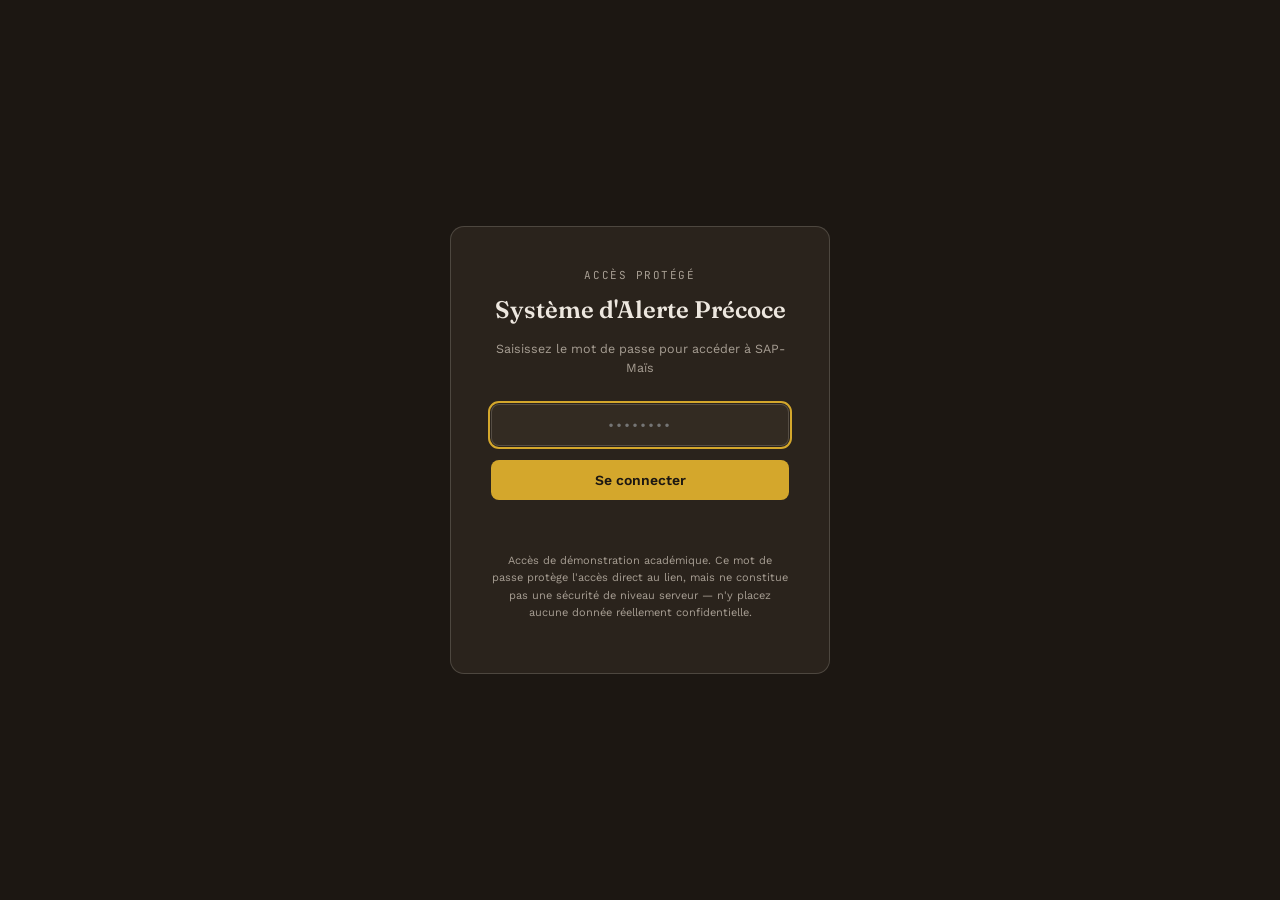
<file: index.html>
<!DOCTYPE html>
<html lang="fr">
<head>
<meta charset="UTF-8">
<meta name="viewport" content="width=device-width, initial-scale=1.0">
<title>Connexion — Système d'Alerte Précoce</title>
<link rel="preconnect" href="https://fonts.googleapis.com">
<link href="https://fonts.googleapis.com/css2?family=Fraunces:opsz,wght@9..144,600;9..144,700&family=Work+Sans:wght@400;500;600&family=JetBrains+Mono:wght@400;500&display=swap" rel="stylesheet">
<link rel="stylesheet" href="style.css">
</head>
<body>
<div class="login-screen">
  <div class="login-card">
    <div class="login-eyebrow">Accès protégé</div>
    <h1 id="loginTitle">Système d'Alerte Précoce</h1>
    <p class="sub" id="loginSub">Saisissez le mot de passe pour accéder au tableau de bord</p>
    <form id="loginForm" autocomplete="off">
      <input type="password" id="pwdInput" placeholder="••••••••" autofocus>
      <button type="submit">Se connecter</button>
    </form>
    <div class="login-error" id="loginError"></div>
    <p class="login-footnote">Accès de démonstration académique. Ce mot de passe protège l'accès direct au lien, mais ne constitue pas une sécurité de niveau serveur — n'y placez aucune donnée réellement confidentielle.</p>
  </div>
</div>

<script src="config.js"></script>
<script>
  document.getElementById("loginTitle").textContent = CONFIG.projet.titre;
  document.getElementById("loginSub").textContent = "Saisissez le mot de passe pour accéder à " + CONFIG.projet.sigleOutil;

  document.getElementById("loginForm").addEventListener("submit", function(e){
    e.preventDefault();
    const val = document.getElementById("pwdInput").value;
    if(val === CONFIG.auth.motDePasse){
      sessionStorage.setItem("sap_authentifie", "1");
      window.location.href = "dashboard.html";
    } else {
      document.getElementById("loginError").textContent = "Mot de passe incorrect. Réessayez.";
      document.getElementById("pwdInput").value = "";
      document.getElementById("pwdInput").focus();
    }
  });
</script>
</body>
</html>
</file>
<file: style.css>
:root{
    --ink:#1C1712;
    --panel:#2A231C;
    --panel-alt:#332B22;
    --line: rgba(237,231,223,0.10);
    --line-strong: rgba(237,231,223,0.18);
    --text: #EDE7DF;
    --text-muted: #A79E93;
    --gold:#D4A72C;
    --gold-soft: rgba(212,167,44,0.16);
    --rust:#C0563B;
    --rust-soft: rgba(192,86,59,0.18);
    --amber:#E0A63A;
    --amber-soft: rgba(224,166,58,0.16);
    --ok:#6FA85E;
    --ok-soft: rgba(111,168,94,0.16);
    --sky:#5B8FA8;
    --sky-soft: rgba(91,143,168,0.16);
    --radius: 10px;
    --font-display: 'Fraunces', serif;
    --font-body: 'Work Sans', sans-serif;
    --font-mono: 'JetBrains Mono', monospace;
  }
  *{box-sizing:border-box;}
  html{scroll-behavior:smooth;}
  body{margin:0; background:var(--ink); color:var(--text); font-family:var(--font-body); font-size:15px; line-height:1.5; -webkit-font-smoothing:antialiased;}
  a{color:inherit;}
  ::selection{background:var(--gold-soft);}
  .wrap{max-width:1360px; margin:0 auto; padding:0 28px;}
  .eyebrow{font-family:var(--font-mono); font-size:11px; letter-spacing:.14em; text-transform:uppercase; color:var(--text-muted); margin:0 0 6px 0;}
  .eyebrow.rust{color:var(--rust);}
  .eyebrow.sky{color:var(--sky);}
  h1,h2,h3{font-family:var(--font-display); font-weight:600; margin:0; color:var(--text);}
  .section-title{font-size:26px; margin-bottom:2px;}
  .section-sub{color:var(--text-muted); font-size:13.5px; margin-top:4px; max-width:680px;}
  section{padding:52px 0; border-bottom:1px solid var(--line);}
  section:last-of-type{border-bottom:none;}

  header.top{position:sticky; top:0; z-index:50; background-color:var(--ink); border-bottom:1px solid var(--line-strong);}
  .topbar{display:flex; align-items:center; justify-content:space-between; padding:16px 0;}
  .brandblock{display:flex; align-items:center; gap:16px;}
  .logo-row{display:flex; align-items:center; gap:10px;}
  .logo-mark{width:34px; height:34px; border-radius:8px; display:flex; align-items:center; justify-content:center; font-family:var(--font-display); font-weight:700; font-size:13px; flex-shrink:0;}
  .logo-mark.mag{background:var(--ok-soft); color:var(--ok); border:1px solid rgba(111,168,94,.35);}
  .logo-mark.icat{background:var(--gold-soft); color:var(--gold); border:1px solid rgba(212,167,44,.35);}
  .logo-mark.uk{background:var(--sky-soft); color:var(--sky); border:1px solid rgba(91,143,168,.35);}
  .divider-v{width:1px; height:28px; background:var(--line-strong);}
  .titleblock h1{font-size:20px; line-height:1.2;}
  .titleblock .subtitle{font-family:var(--font-mono); font-size:11px; color:var(--text-muted); margin-top:2px;}
  .top-meta{display:flex; align-items:center; gap:18px; font-family:var(--font-mono); font-size:11.5px; color:var(--text-muted);}
  .live-dot{width:7px; height:7px; border-radius:50%; background:var(--rust); display:inline-block; margin-right:6px; box-shadow:0 0 0 3px var(--rust-soft); animation:pulse 2s infinite;}
  @keyframes pulse{0%,100%{opacity:1;} 50%{opacity:.4;}}

  .filterbar{display:flex; flex-wrap:wrap; gap:10px; align-items:center; padding:12px 0; border-top:1px solid var(--line);}
  .filter{display:flex; flex-direction:column; gap:3px;}
  .filter label{font-family:var(--font-mono); font-size:9.5px; letter-spacing:.08em; text-transform:uppercase; color:var(--text-muted);}
  .filter select{background:var(--panel); border:1px solid var(--line-strong); color:var(--text); font-family:var(--font-body); font-size:13px; padding:7px 10px; border-radius:7px; min-width:170px; cursor:pointer;}
  .filter select:focus{outline:2px solid var(--gold); outline-offset:1px;}
  .refresh-pill{margin-left:auto; font-family:var(--font-mono); font-size:11px; color:var(--sky); background:var(--sky-soft); padding:7px 12px; border-radius:20px; border:1px solid rgba(91,143,168,.3);}

  .kpi-grid{display:grid; grid-template-columns:repeat(4,1fr); gap:16px; margin-top:28px;}
  .kpi-card{background:var(--panel); border:1px solid var(--line); border-radius:var(--radius); padding:20px; position:relative; overflow:hidden;}
  .kpi-card::before{content:""; position:absolute; left:0; top:0; bottom:0; width:3px; background:var(--accent,var(--gold));}
  .kpi-label{font-family:var(--font-mono); font-size:10.5px; letter-spacing:.06em; text-transform:uppercase; color:var(--text-muted);}
  .kpi-value{font-family:var(--font-display); font-size:34px; font-weight:600; margin-top:8px; color:var(--text);}
  .kpi-value span.unit{font-size:16px; color:var(--text-muted); font-weight:500;}
  .kpi-target{font-size:12px; color:var(--text-muted); margin-top:4px;}
  .kpi-delta{display:inline-flex; align-items:center; gap:4px; font-family:var(--font-mono); font-size:11.5px; margin-top:10px; padding:3px 8px; border-radius:20px;}
  .kpi-delta.crit{background:var(--rust-soft); color:var(--rust);}
  .kpi-delta.warn{background:var(--amber-soft); color:var(--amber);}
  .kpi-delta.ok{background:var(--ok-soft); color:var(--ok);}

  .card{background:var(--panel); border:1px solid var(--line); border-radius:var(--radius); padding:22px;}
  .card h3{font-size:15.5px; margin-bottom:4px;}
  .card .card-note{font-size:12px; color:var(--text-muted); margin-bottom:14px;}
  .content-grid{display:grid; grid-template-columns:1.4fr 1fr; gap:20px; align-items:start; margin-top:24px;}
  .two-col{display:grid; grid-template-columns:1fr 1fr; gap:20px; margin-top:20px;}
  .four-col{display:grid; grid-template-columns:repeat(4,1fr); gap:16px; margin-top:20px;}
  .chart{width:100%; height:150px;}

  /* Matrice des risques */
  .matrix-panel{background:var(--panel); border:1px solid var(--line); border-radius:var(--radius); padding:24px; margin-top:24px;}
  .matrix-wrap{display:grid; grid-template-columns:2fr 1fr; gap:24px; align-items:center;}

  /* Fiches de risque */
  .risk-card{background:var(--panel); border:1px solid var(--line); border-radius:var(--radius); padding:18px;}
  .risk-top{display:flex; justify-content:space-between; align-items:flex-start; margin-bottom:10px;}
  .risk-name{font-size:14.5px; font-weight:600;}
  .risk-cat{font-family:var(--font-mono); font-size:9.5px; text-transform:uppercase; color:var(--text-muted); margin-top:2px;}
  .badge{font-family:var(--font-mono); font-size:10.5px; padding:3px 9px; border-radius:20px; display:inline-block; white-space:nowrap;}
  .badge.ok{background:var(--ok-soft); color:var(--ok);}
  .badge.warn{background:var(--amber-soft); color:var(--amber);}
  .badge.crit{background:var(--rust-soft); color:var(--rust);}
  .risk-value{font-family:var(--font-display); font-size:26px; margin:8px 0 2px 0;}
  .risk-sub{font-size:11.5px; color:var(--text-muted);}

  table{width:100%; border-collapse:collapse; font-size:13px;}
  th{text-align:left; font-family:var(--font-mono); font-size:10.5px; letter-spacing:.05em; text-transform:uppercase; color:var(--text-muted); padding:8px 10px; border-bottom:1px solid var(--line-strong);}
  td{padding:10px 10px; border-bottom:1px solid var(--line); vertical-align:top;}
  tr:last-child td{border-bottom:none;}

  .alert-item{border:1px solid var(--line); border-left:3px solid var(--rust); border-radius:8px; padding:14px; margin-bottom:12px; background:var(--panel-alt);}
  .alert-item.warn{border-left-color:var(--amber);}
  .alert-item.resolved{border-left-color:var(--ok); opacity:.7;}
  .alert-top{display:flex; justify-content:space-between; align-items:center; margin-bottom:6px;}
  .alert-title{font-size:13.5px; font-weight:600;}
  .alert-meta{font-family:var(--font-mono); font-size:10.5px; color:var(--text-muted); margin-top:6px;}
  .alert-reco{font-size:12px; color:var(--text-muted); margin-top:8px; padding-top:8px; border-top:1px dashed var(--line);}
  .alert-reco b{color:var(--gold);}

  .glossary dt{font-family:var(--font-mono); font-size:12.5px; color:var(--gold); margin-top:14px;}
  .glossary dd{margin:4px 0 0 0; font-size:13px; color:var(--text-muted); line-height:1.55;}

  footer{padding:36px 0 50px 0;}
  .footer-grid{display:flex; justify-content:space-between; align-items:flex-start; flex-wrap:wrap; gap:20px;}
  .footer-note{font-size:11.5px; color:var(--text-muted); max-width:520px; line-height:1.6;}
  .footer-version{font-family:var(--font-mono); font-size:11px; color:var(--text-muted);}

  @media (max-width: 980px){
    .kpi-grid{grid-template-columns:repeat(2,1fr);}
    .content-grid, .two-col, .four-col, .matrix-wrap{grid-template-columns:1fr;}
  }
  a.skip{position:absolute; left:-999px;}
  a.skip:focus{left:12px; top:12px; background:var(--gold); color:#1C1712; padding:8px 12px; border-radius:6px; z-index:100;}
/* ---------------------------------------------------------------------------------
   Page de connexion (index.html)
--------------------------------------------------------------------------------- */
.login-screen{
  min-height:100vh; display:flex; align-items:center; justify-content:center;
  background:var(--ink); padding:20px;
}
.login-card{
  background:var(--panel); border:1px solid var(--line-strong); border-radius:14px;
  padding:40px; width:100%; max-width:380px; text-align:center;
}
.login-card .login-eyebrow{font-family:var(--font-mono); font-size:11px; letter-spacing:.14em; text-transform:uppercase; color:var(--text-muted);}
.login-card h1{font-family:var(--font-display); font-size:24px; margin:8px 0 4px 0; color:var(--text);}
.login-card p.sub{font-size:12.5px; color:var(--text-muted); margin-bottom:26px;}
.login-card input[type="password"]{
  width:100%; background:var(--panel-alt); border:1px solid var(--line-strong); color:var(--text);
  font-family:var(--font-body); font-size:14px; padding:12px 14px; border-radius:8px; margin-bottom:14px;
  text-align:center; letter-spacing:2px;
}
.login-card input[type="password"]:focus{outline:2px solid var(--gold); outline-offset:1px;}
.login-card button{
  width:100%; background:var(--gold); color:#1C1712; border:none; font-family:var(--font-body);
  font-weight:600; font-size:14px; padding:12px; border-radius:8px; cursor:pointer; transition:opacity .15s;
}
.login-card button:hover{opacity:.88;}
.login-error{
  color:var(--rust); font-size:12px; font-family:var(--font-mono); margin-top:12px; min-height:16px;
}
.login-footnote{font-size:11px; color:var(--text-muted); margin-top:24px; line-height:1.6;}
</file>
